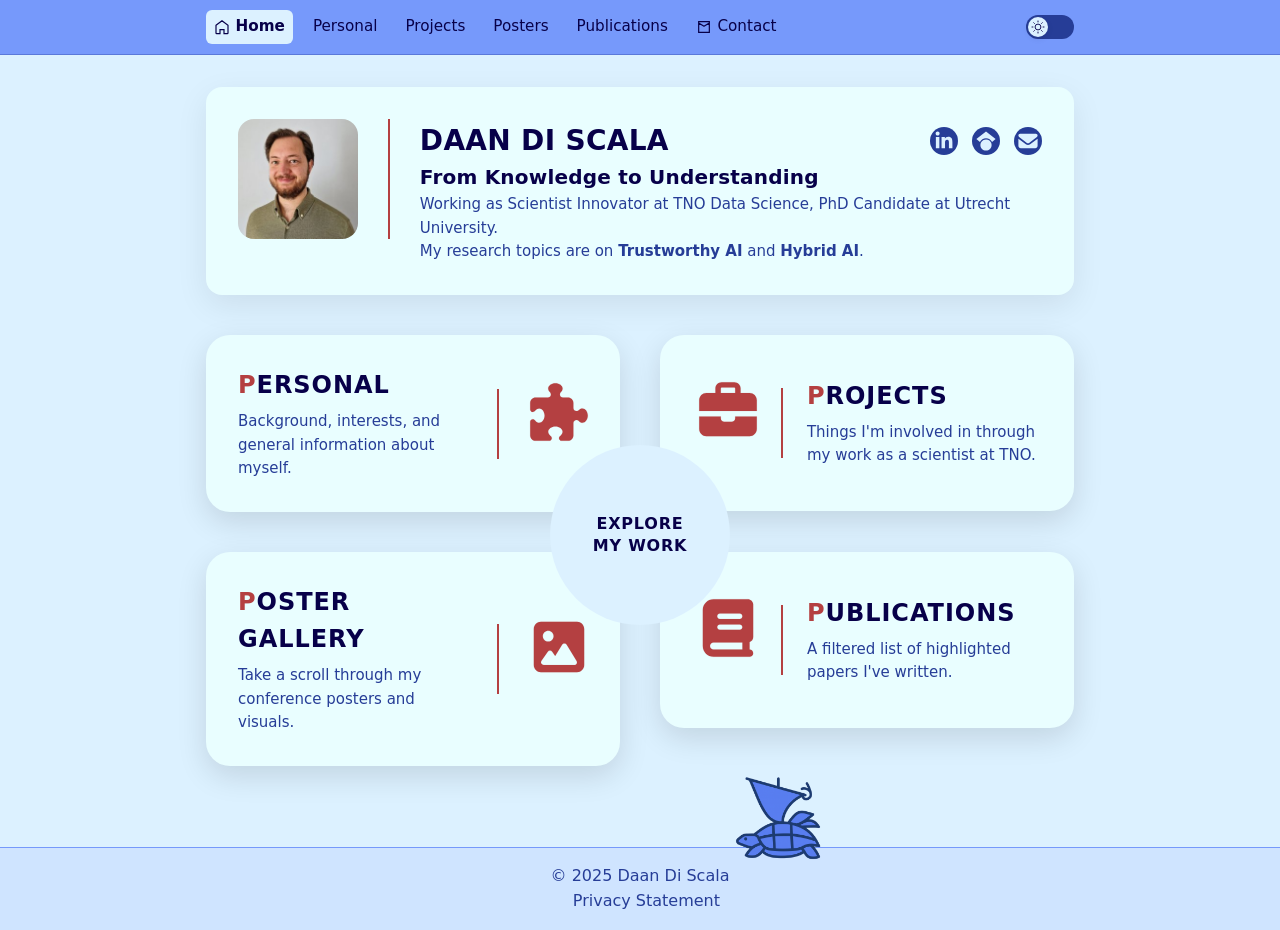
<file: index.html>
<!DOCTYPE html>
<html lang="en">

<head>
  <meta charset="UTF-8">
  <title>Daan Di Scala - Home</title>
  <meta name="viewport" content="width=device-width, initial-scale=1.0">
  <link rel="icon" type="image/x-icon" href="favicon.ico">
  <link rel="stylesheet" href="css/vars.css">
  <link rel="stylesheet" href="css/styles.css">
  <link rel="stylesheet" href="css/landing.css">



  <script>
    (function () {
      const savedTheme = localStorage.getItem('theme');
      if (savedTheme === 'dark') {
        document.documentElement.classList.add('dark-mode');
      }
    })();
  </script>

</head>

<body>



  <!-- NAVBAR ------------------------------------------------------------------------------------------------------------------>
  <nav class="navbar">
    <div class="nav-content">

      <div class="nav-left">
        <a href="index.html" class="active"><svg class="icon" viewBox="0 0 24 24">
            <path d="M3 9.5l9-7 9 7v11.5a1 1 0 0 1-1 1h-5v-6h-6v6H4a1 1 0 0 1-1-1V9.5z" />
          </svg>Home</a>
        <a href="personal.html">Personal</a>
        <a href="projects.html">Projects</a>
        <a href="posters.html">Posters</a>
        <a href="publications.html">Publications</a>
        <a href="contact.html"><svg class="icon" viewBox="0 0 24 24">
            <path d="M4 4h16v16H4V4zm8 7L4 6m16 0l-8 5" />
          </svg>Contact</a>
      </div>

    <button class="hamburger" aria-label="Menu">
    <span></span>
    <span></span>
    <span></span>
    </button>


      <!-- Theme Toggle Switch -->
      <button class="theme-toggle" aria-label="Toggle Dark Mode">
        <div class="toggle-track">
          <div class="toggle-thumb">
            <!-- Sun Icon -->
            <svg class="icon-sun" viewBox="0 0 24 24">
              <circle cx="12" cy="12" r="5"></circle>
              <line x1="12" y1="1" x2="12" y2="4"></line>
              <line x1="12" y1="20" x2="12" y2="23"></line>
              <line x1="4.22" y1="4.22" x2="6.34" y2="6.34"></line>
              <line x1="17.66" y1="17.66" x2="19.78" y2="19.78"></line>
              <line x1="1" y1="12" x2="4" y2="12"></line>
              <line x1="20" y1="12" x2="23" y2="12"></line>
              <line x1="4.22" y1="19.78" x2="6.34" y2="17.66"></line>
              <line x1="17.66" y1="6.34" x2="19.78" y2="4.22"></line>
            </svg>

            <!-- Moon Icon -->
            <svg class="icon-moon" viewBox="0 0 24 24">
              <path d="M21 12.79A9 9 0 0 1 11.21 3 
                     7 7 0 1 0 21 12.79z" />
            </svg>
          </div>
        </div>
      </button>

    </div>
  </nav>
  <!-- NAVBAR ------------------------------------------------------------------------------------------------------------------>

  <main class="page-wrapper">

    <!-- LANDING / INTRO CARD -->
    <section class="landing-card">

      <!-- COLUMN 1: PROFILE -->
      <div class="lc-profile">
        <img src="images/profile.jpg" alt="Profile Photo">
      </div>


      <div class="lc-divider"></div>

      <!-- COLUMN 2: MAIN CONTENT -->
      <div class="lc-main">

        <div class="lc-top">
          <h1 class="lc-name">DAAN DI SCALA</h1>



          <div class="social-row">
            <a href="https://www.linkedin.com/in/daan-di-scala/" class="social-icon" target="_blank">
              <svg viewBox="0 0 640 640">
                <path
                  d="M196.3 512L103.4 512L103.4 212.9L196.3 212.9L196.3 512zM149.8 172.1C120.1 172.1 96 147.5 96 117.8C96 103.5 101.7 89.9 111.8 79.8C121.9 69.7 135.6 64 149.8 64C164 64 177.7 69.7 187.8 79.8C197.9 89.9 203.6 103.6 203.6 117.8C203.6 147.5 179.5 172.1 149.8 172.1zM543.9 512L451.2 512L451.2 366.4C451.2 331.7 450.5 287.2 402.9 287.2C354.6 287.2 347.2 324.9 347.2 363.9L347.2 512L254.4 512L254.4 212.9L343.5 212.9L343.5 253.7L344.8 253.7C357.2 230.2 387.5 205.4 432.7 205.4C526.7 205.4 544 267.3 544 347.7L544 512L543.9 512z">
                </path>
              </svg>
            </a>

            <a href="https://scholar.google.nl/citations?user=ZDXlUhQAAAAJ" class="social-icon" target="_blank">
              <svg viewBox="0 0 640 640">
                <path
                  d="M454.9 362.5C454.9 362.5 454.9 362.6 455 362.6C464.2 382 469.4 403.7 469.4 426.6C469.3 509.1 402.5 576 320 576C237.5 576 170.7 509.1 170.7 426.7C170.7 403.8 175.9 382.1 185.1 362.7C186.8 359.1 188.7 355.5 190.7 352C195.1 344.4 200.1 337.3 205.7 330.7C233.1 298.1 274.2 277.4 320.1 277.4C353.7 277.4 384.7 288.5 409.7 307.3C418.8 314.2 427.1 322 434.5 330.8C440.1 337.4 445.1 344.6 449.5 352.1C451.5 355.5 453.3 359.1 455 362.6L454.9 362.5zM481.3 343.7C451.2 285.3 390.3 245.3 320 245.3C249.7 245.3 188.8 285.3 158.7 343.7L64 266.7L320 64L576 266.7L481.3 343.8L481.3 343.7z">
                </path>
              </svg>
            </a>

            <a href="contact.html" class="social-icon">
      <svg viewBox="0 0 640 640">
        <path d="M112 128C85.5 128 64 149.5 64 176C64 191.1 71.1 205.3 83.2 214.4L291.2 370.4C308.3 383.2 331.7 383.2 348.8 370.4L556.8 214.4C568.9 205.3 576 191.1 576 176C576 149.5 554.5 128 528 128L112 128zM64 260L64 448C64 483.3 92.7 512 128 512L512 512C547.3 512 576 483.3 576 448L576 260L377.6 408.8C343.5 434.4 296.5 434.4 262.4 408.8L64 260z"></path></svg>
    </a>
          </div>
        </div>

        <h2 class="lc-subtitle">From Knowledge to Understanding</h2>

          <p>
Working as Scientist Innovator at TNO Data Science, PhD Candidate at Utrecht University.
<br>My research topics are on <b>Trustworthy AI</b> and <b>Hybrid AI</b>. 
          </p>

        </div>
      </div>

    </section>






    <div class="pgrid">

      <a href="personal.html">
        <div class="pcard personal nw">
          <div class="pcard-content">
            <div class="pcard-text">
              <h3>PERSONAL</h3>
              <p>Background, interests, and general information about myself.</p>
            </div>
            <div class="pcard-divider"></div>
            <div class="pcard-icon">
              <svg xmlns="http://www.w3.org/2000/svg"
                viewBox="0 0 640 640">
                <path
                  d="M288 64C323.3 64 352 85.5 352 112C352 122.4 347.6 132 340 139.9C333.4 146.8 328 155.2 328 164.8C328 179.8 340.2 192 355.2 192L400 192C426.5 192 448 213.5 448 240L448 284.8C448 299.8 460.2 312 475.2 312C484.7 312 493.2 306.6 500.1 300C508 292.5 517.6 288 528 288C554.5 288 576 316.7 576 352C576 387.3 554.5 416 528 416C517.6 416 507.9 411.6 500.1 404C493.2 397.4 484.8 392 475.2 392C460.2 392 448 404.2 448 419.2L448 528C448 554.5 426.5 576 400 576L343.2 576C330.4 576 320 565.6 320 552.8C320 543.6 325.8 535.5 333.2 530C344.8 521.3 352 509.3 352 496C352 469.5 323.3 448 288 448C252.7 448 224 469.5 224 496C224 509.3 231.2 521.3 242.8 530C250.2 535.5 256 543.5 256 552.8C256 565.6 245.6 576 232.8 576L112 576C85.5 576 64 554.5 64 528L64 407.2C64 394.4 74.4 384 87.2 384C96.4 384 104.5 389.8 110 397.2C118.7 408.8 130.7 416 144 416C170.5 416 192 387.3 192 352C192 316.7 170.5 288 144 288C130.7 288 118.7 295.2 110 306.8C104.5 314.2 96.5 320 87.2 320C74.4 320 64 309.6 64 296.8L64 240C64 213.5 85.5 192 112 192L220.8 192C235.8 192 248 179.8 248 164.8C248 155.3 242.6 146.8 236 139.9C228.5 132 224 122.4 224 112C224 85.5 252.7 64 288 64z" />
              </svg>
            </div>
          </div>
        </div>
      </a>

      <a href="projects.html">
        <div class="pcard projects ne">

          <div class="pcard-content">
            <div class="pcard-icon">
              <svg xmlns="http://www.w3.org/2000/svg"
                viewBox="0 0 640 640">
                <path
                  d="M264 112L376 112C380.4 112 384 115.6 384 120L384 160L256 160L256 120C256 115.6 259.6 112 264 112zM208 120L208 160L128 160C92.7 160 64 188.7 64 224L64 320L576 320L576 224C576 188.7 547.3 160 512 160L432 160L432 120C432 89.1 406.9 64 376 64L264 64C233.1 64 208 89.1 208 120zM576 368L384 368L384 384C384 401.7 369.7 416 352 416L288 416C270.3 416 256 401.7 256 384L256 368L64 368L64 480C64 515.3 92.7 544 128 544L512 544C547.3 544 576 515.3 576 480L576 368z" />
              </svg>
            </div>
            <div class="pcard-divider"></div>
            <div class="pcard-text">
              <h3>PROJECTS</h3>
              <p>Things I'm involved in through my work as a scientist at TNO.</p>
            </div>
          </div>
        </div>
      </a>

      <a href="posters.html">
        <div class="pcard posters sw">
          <div class="pcard-content">
            <div class="pcard-text">
              <h3>POSTER GALLERY</h3>
              <p>Take a scroll through my conference posters and visuals.</p>
            </div>
            <div class="pcard-divider"></div>
            <div class="pcard-icon">
              <svg xmlns="http://www.w3.org/2000/svg"
                viewBox="0 0 640 640">
                <path
                  d="M160 96C124.7 96 96 124.7 96 160L96 480C96 515.3 124.7 544 160 544L480 544C515.3 544 544 515.3 544 480L544 160C544 124.7 515.3 96 480 96L160 96zM224 176C250.5 176 272 197.5 272 224C272 250.5 250.5 272 224 272C197.5 272 176 250.5 176 224C176 197.5 197.5 176 224 176zM368 288C376.4 288 384.1 292.4 388.5 299.5L476.5 443.5C481 450.9 481.2 460.2 477 467.8C472.8 475.4 464.7 480 456 480L184 480C175.1 480 166.8 475 162.7 467.1C158.6 459.2 159.2 449.6 164.3 442.3L220.3 362.3C224.8 355.9 232.1 352.1 240 352.1C247.9 352.1 255.2 355.9 259.7 362.3L286.1 400.1L347.5 299.6C351.9 292.5 359.6 288.1 368 288.1z" />
              </svg>
            </div>
          </div>
        </div>
      </a>

      <a href="publications.html">
        <div class="pcard publications se">
          <div class="pcard-content">
            <div class="pcard-icon">
              <svg xmlns="http://www.w3.org/2000/svg"
                viewBox="0 0 640 640">
                <path
                  d="M480 576L192 576C139 576 96 533 96 480L96 160C96 107 139 64 192 64L496 64C522.5 64 544 85.5 544 112L544 400C544 420.9 530.6 438.7 512 445.3L512 512C529.7 512 544 526.3 544 544C544 561.7 529.7 576 512 576L480 576zM192 448C174.3 448 160 462.3 160 480C160 497.7 174.3 512 192 512L448 512L448 448L192 448zM224 216C224 229.3 234.7 240 248 240L424 240C437.3 240 448 229.3 448 216C448 202.7 437.3 192 424 192L248 192C234.7 192 224 202.7 224 216zM248 288C234.7 288 224 298.7 224 312C224 325.3 234.7 336 248 336L424 336C437.3 336 448 325.3 448 312C448 298.7 437.3 288 424 288L248 288z" />
              </svg>
            </div>
            <div class="pcard-divider"></div>
            <div class="pcard-text">
              <h3>PUBLICATIONS</h3>
              <p>A filtered list of highlighted papers I've written.</p>
            </div>
          </div>
        </div>
      </a>

      <div class="center-circle">
        <span>EXPLORE <br>MY WORK</span>
      </div>
    </div>
  </main>

  <!-- FOOTER -->

  <footer class="footer">
    <p>© 2025 Daan Di Scala</p>
    <a href="privacy.html">Privacy Statement</a>
    <div class="content-wrapper">
      <div class="turtle">
        <img src="images/Festina.png" alt="Turtle" class="turtle-img">
      </div>
    </div>
  </footer>



</body>

<script src="js/darkmode.js"></script>
<script src="js/hamburger.js"></script>

</html>
</file>
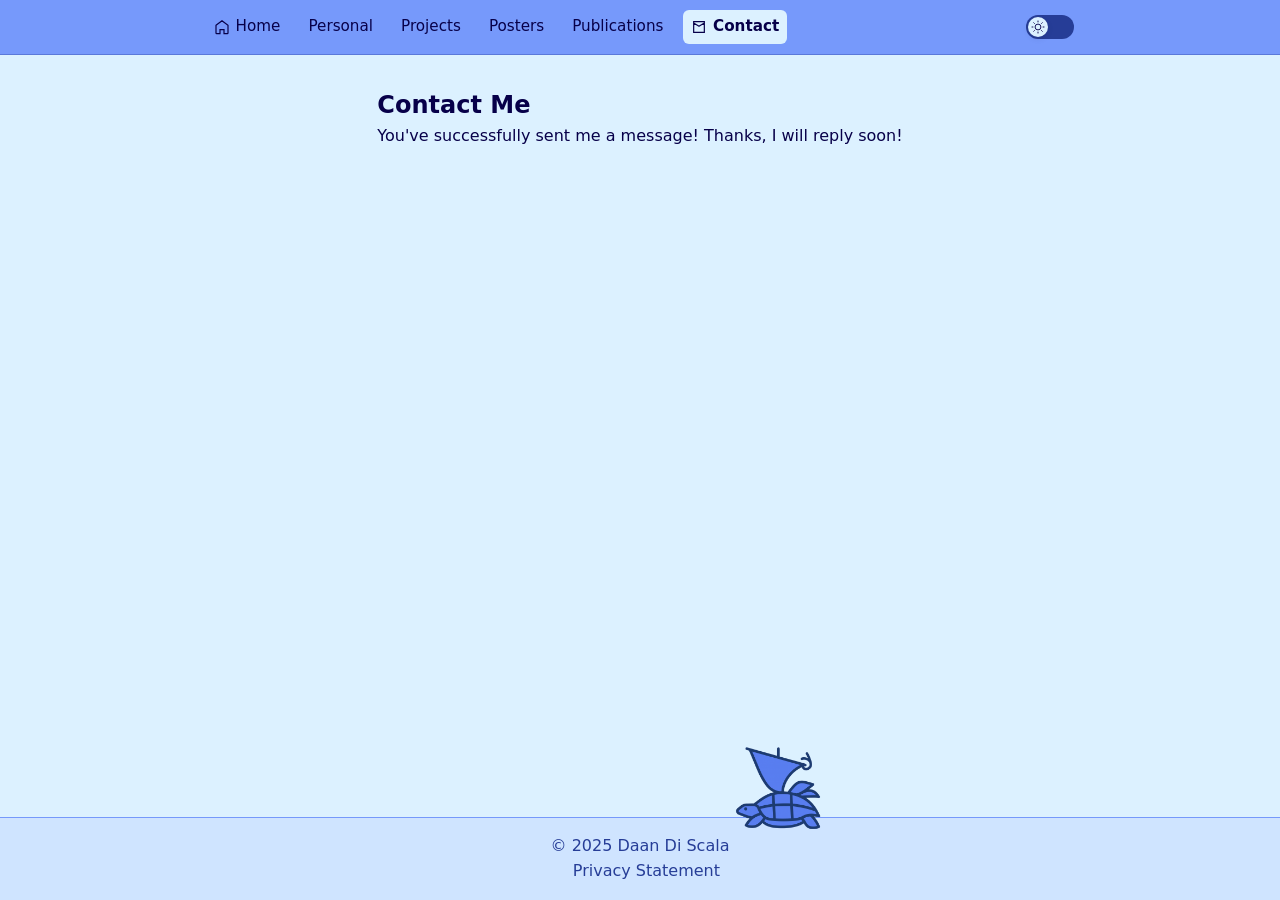
<file: contact_success.html>
<!DOCTYPE html>
<html lang="en">

<head>
  <meta charset="UTF-8">
  <title>Daan Di Scala - Contact</title>
  <meta name="viewport" content="width=device-width, initial-scale=1.0">
  <link rel="icon" type="image/x-icon" href="favicon.ico">
  <link rel="stylesheet" href="css/vars.css">
  <link rel="stylesheet" href="css/styles.css">
    <script>
    (function() {
      const savedTheme = localStorage.getItem('theme');
      if (savedTheme === 'dark') {
        document.documentElement.classList.add('dark-mode');
      }
    })();
  </script>
</head>
<body>



<!-- NAVBAR ------------------------------------------------------------------------------------------------------------------>
  <nav class="navbar">
    <div class="nav-content">

        <div class="nav-left">
        <a href="index.html"><svg class="icon" viewBox="0 0 24 24"><path d="M3 9.5l9-7 9 7v11.5a1 1 0 0 1-1 1h-5v-6h-6v6H4a1 1 0 0 1-1-1V9.5z" /></svg>Home</a>
        <a href="personal.html">Personal</a>
        <a href="projects.html">Projects</a>
        <a href="posters.html">Posters</a>
        <a href="publications.html">Publications</a>
        <a href="contact.html"  class="active"><svg class="icon" viewBox="0 0 24 24"><path d="M4 4h16v16H4V4zm8 7L4 6m16 0l-8 5" /></svg>Contact</a>
        </div>

        
    <button class="hamburger" aria-label="Menu">
    <span></span>
    <span></span>
    <span></span>
    </button>


        <!-- Theme Toggle Switch -->
        <button class="theme-toggle" aria-label="Toggle Dark Mode">
          <div class="toggle-track">
            <div class="toggle-thumb">
              <!-- Sun Icon -->
              <svg class="icon-sun" viewBox="0 0 24 24">
                <circle cx="12" cy="12" r="5"></circle>
                <line x1="12" y1="1" x2="12" y2="4"></line>
                <line x1="12" y1="20" x2="12" y2="23"></line>
                <line x1="4.22" y1="4.22" x2="6.34" y2="6.34"></line>
                <line x1="17.66" y1="17.66" x2="19.78" y2="19.78"></line>
                <line x1="1" y1="12" x2="4" y2="12"></line>
                <line x1="20" y1="12" x2="23" y2="12"></line>
                <line x1="4.22" y1="19.78" x2="6.34" y2="17.66"></line>
                <line x1="17.66" y1="6.34" x2="19.78" y2="4.22"></line>
              </svg>

              <!-- Moon Icon -->
              <svg class="icon-moon" viewBox="0 0 24 24">
                <path d="M21 12.79A9 9 0 0 1 11.21 3 
                     7 7 0 1 0 21 12.79z" />
              </svg>
            </div>
          </div>
        </button>

      </div>
  </nav>
  <!-- NAVBAR ------------------------------------------------------------------------------------------------------------------>

  <main class="page-wrapper">

    <!-- LONG CONTENT EXAMPLE -->
    <section class="content-long">
      <h2>Contact Me</h2>
      <p>
      You've successfully sent me a message! Thanks, I will reply soon!

      </p>
    </section>
    
  </main>

  <footer class="footer">
    <p>© 2025 Daan Di Scala</p>
    <a href="privacy.html">Privacy Statement</a>
    <div class="content-wrapper">
    <div class="turtle">
       <img src="images/Festina.png" alt="Turtle" class="turtle-img">
    </div></div>
  </footer>

</body>


<script src="js/darkmode.js"></script>
<script src="js/hamburger.js"></script>
</html>
</file>
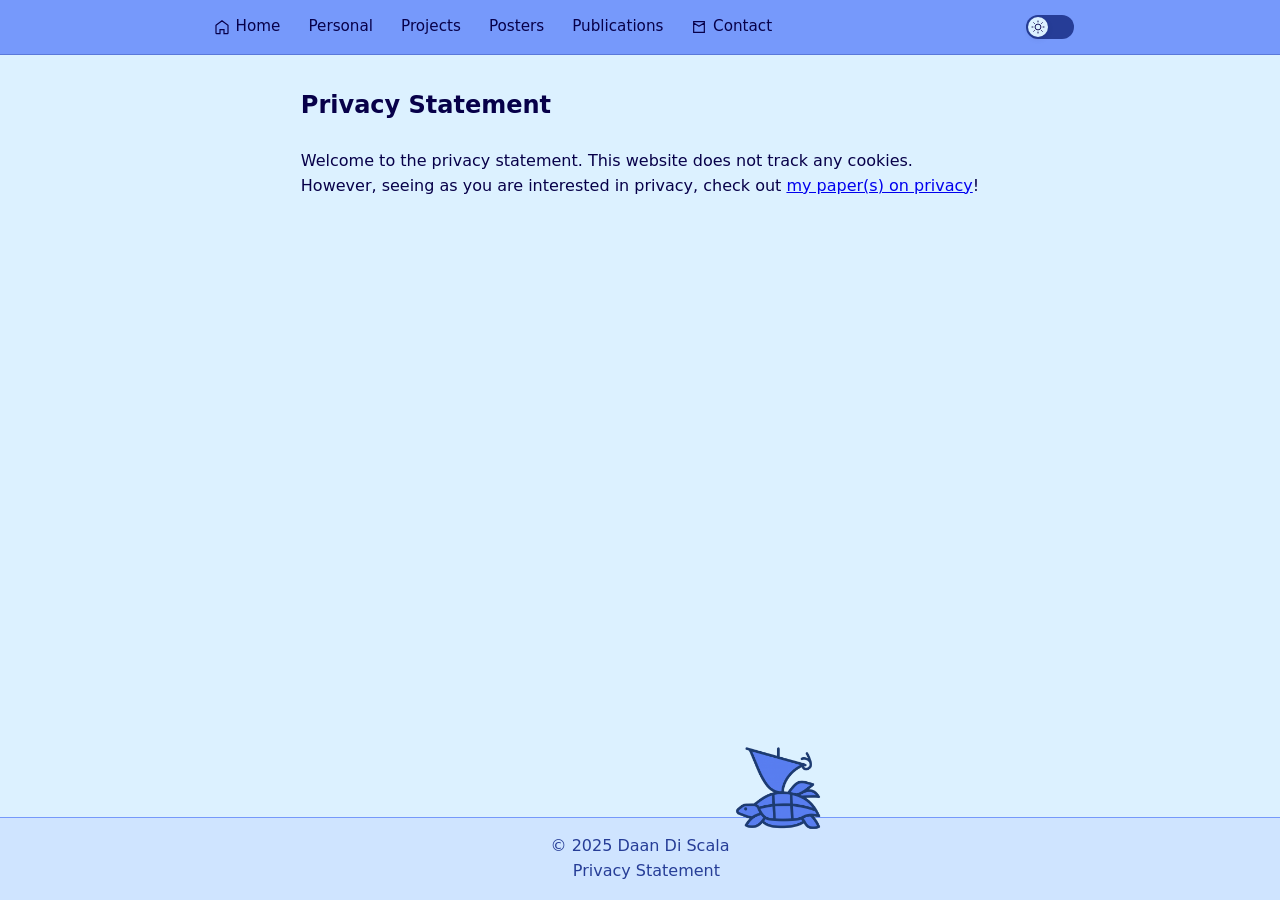
<file: privacy.html>
<!DOCTYPE html>
<html lang="en">

<head>
  <meta charset="UTF-8">
  <title>Daan Di Scala - Privacy Statement</title>
  <meta name="viewport" content="width=device-width, initial-scale=1.0">
  <link rel="icon" type="image/x-icon" href="favicon.ico">
  <link rel="stylesheet" href="css/vars.css">
  <link rel="stylesheet" href="css/styles.css">
    <script>
    (function() {
      const savedTheme = localStorage.getItem('theme');
      if (savedTheme === 'dark') {
        document.documentElement.classList.add('dark-mode');
      }
    })();
  </script>
</head>
<body>



<!-- NAVBAR ------------------------------------------------------------------------------------------------------------------>
  <nav class="navbar">
    <div class="nav-content">

        <div class="nav-left">
        <a href="index.html"><svg class="icon" viewBox="0 0 24 24"><path d="M3 9.5l9-7 9 7v11.5a1 1 0 0 1-1 1h-5v-6h-6v6H4a1 1 0 0 1-1-1V9.5z" /></svg>Home</a>
        <a href="personal.html">Personal</a>
        <a href="projects.html">Projects</a>
        <a href="posters.html">Posters</a>
        <a href="publications.html">Publications</a>
        <a href="contact.html"><svg class="icon" viewBox="0 0 24 24"><path d="M4 4h16v16H4V4zm8 7L4 6m16 0l-8 5" /></svg>Contact</a>
        </div>

        
    <button class="hamburger" aria-label="Menu">
    <span></span>
    <span></span>
    <span></span>
    </button>


        <!-- Theme Toggle Switch -->
        <button class="theme-toggle" aria-label="Toggle Dark Mode">
          <div class="toggle-track">
            <div class="toggle-thumb">
              <!-- Sun Icon -->
              <svg class="icon-sun" viewBox="0 0 24 24">
                <circle cx="12" cy="12" r="5"></circle>
                <line x1="12" y1="1" x2="12" y2="4"></line>
                <line x1="12" y1="20" x2="12" y2="23"></line>
                <line x1="4.22" y1="4.22" x2="6.34" y2="6.34"></line>
                <line x1="17.66" y1="17.66" x2="19.78" y2="19.78"></line>
                <line x1="1" y1="12" x2="4" y2="12"></line>
                <line x1="20" y1="12" x2="23" y2="12"></line>
                <line x1="4.22" y1="19.78" x2="6.34" y2="17.66"></line>
                <line x1="17.66" y1="6.34" x2="19.78" y2="4.22"></line>
              </svg>

              <!-- Moon Icon -->
              <svg class="icon-moon" viewBox="0 0 24 24">
                <path d="M21 12.79A9 9 0 0 1 11.21 3 
                     7 7 0 1 0 21 12.79z" />
              </svg>
            </div>
          </div>
        </button>

      </div>
  </nav>
  <!-- NAVBAR ------------------------------------------------------------------------------------------------------------------>

  <main class="page-wrapper">

    <!-- LONG CONTENT EXAMPLE -->
    <section class="content-long">
      <h2>Privacy Statement</h2>

      <p>
        <br> Welcome to the privacy statement.
       This website does not track any cookies. <br>However, seeing as you are interested in privacy, check out <a href="publications.html?filter=Privacy">my paper(s) on privacy</a>!
      </p>
    </section>

  </main>


  <footer class="footer">
    <p>© 2025 Daan Di Scala</p>
    <a href="privacy.html">Privacy Statement</a>
    <div class="content-wrapper">
    <div class="turtle">
       <img src="images/Festina.png" alt="Turtle" class="turtle-img">
    </div></div>
  </footer>

  
</body>



<script src="js/darkmode.js"></script>
<script src="js/hamburger.js"></script>
</html>
</file>
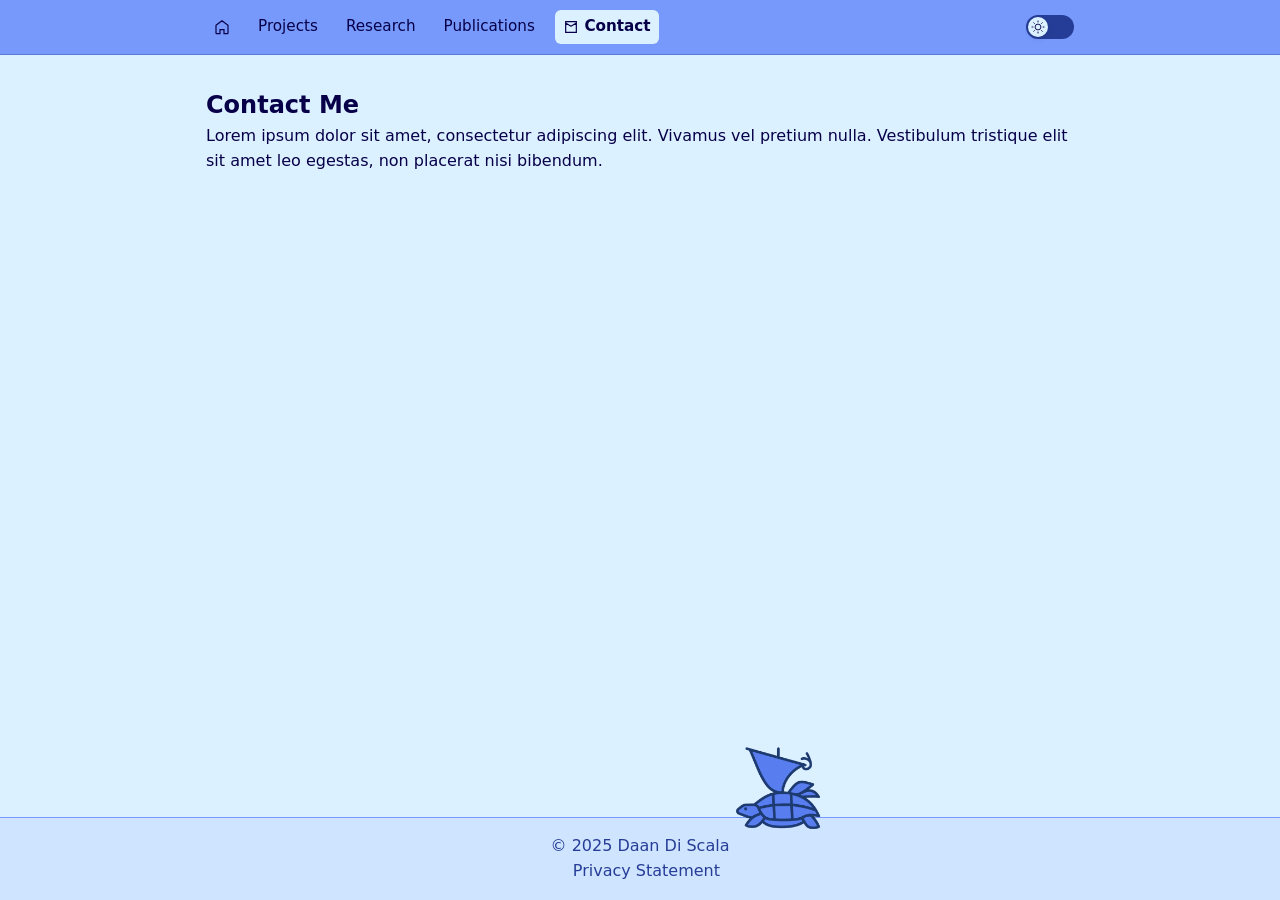
<file: research.html>
<!DOCTYPE html>
<html lang="en">

<head>
  <meta charset="UTF-8">
  <title>Daan Di Scala - Portfolio</title>
  <link rel="stylesheet" href="css/vars.css">
  <link rel="stylesheet" href="css/styles.css">
    <script>
    (function() {
      const savedTheme = localStorage.getItem('theme');
      if (savedTheme === 'dark') {
        document.documentElement.classList.add('dark-mode');
      }
    })();
  </script>
</head>
<body>



  <!-- NAVBAR ------------------------------------------------------------------------------------------------------------------>
  <nav class="navbar">
    <div class="nav-content">

        <div class="nav-left">
        <a href="index.html"><svg class="icon" viewBox="0 0 24 24"><path d="M3 9.5l9-7 9 7v11.5a1 1 0 0 1-1 1h-5v-6h-6v6H4a1 1 0 0 1-1-1V9.5z" /></svg></a>
        <a href="projects.html">Projects</a>
        <a href="research.html">Research</a>
        <a href="publications.html">Publications</a>
        <a href="contact.html" class="active"><svg class="icon" viewBox="0 0 24 24"><path d="M4 4h16v16H4V4zm8 7L4 6m16 0l-8 5" /></svg>Contact</a>
        </div>


        <!-- Theme Toggle Switch -->
        <button class="theme-toggle" aria-label="Toggle Dark Mode">
          <div class="toggle-track">
            <div class="toggle-thumb">
              <!-- Sun Icon -->
              <svg class="icon-sun" viewBox="0 0 24 24">
                <circle cx="12" cy="12" r="5"></circle>
                <line x1="12" y1="1" x2="12" y2="4"></line>
                <line x1="12" y1="20" x2="12" y2="23"></line>
                <line x1="4.22" y1="4.22" x2="6.34" y2="6.34"></line>
                <line x1="17.66" y1="17.66" x2="19.78" y2="19.78"></line>
                <line x1="1" y1="12" x2="4" y2="12"></line>
                <line x1="20" y1="12" x2="23" y2="12"></line>
                <line x1="4.22" y1="19.78" x2="6.34" y2="17.66"></line>
                <line x1="17.66" y1="6.34" x2="19.78" y2="4.22"></line>
              </svg>

              <!-- Moon Icon -->
              <svg class="icon-moon" viewBox="0 0 24 24">
                <path d="M21 12.79A9 9 0 0 1 11.21 3 
                     7 7 0 1 0 21 12.79z" />
              </svg>
            </div>
          </div>
        </button>

      </div>
  </nav>
  <!-- NAVBAR ------------------------------------------------------------------------------------------------------------------>

  <main class="page-wrapper">

    <!-- LONG CONTENT EXAMPLE -->
    <section class="content-long">
      <h2>Contact Me</h2>
      <p>
        Lorem ipsum dolor sit amet, consectetur adipiscing elit. Vivamus vel
        pretium nulla. Vestibulum tristique elit sit amet leo egestas, non
        placerat nisi bibendum.
      </p>
    </section>
    
  </main>

  <footer class="footer">
    <p>© 2025 Daan Di Scala</p>
    <a href="privacy.html">Privacy Statement</a>
    <div class="content-wrapper">
    <div class="turtle">
       <img src="images/Festina.png" alt="Turtle" class="turtle-img">
    </div></div>
  </footer>

</body>

<script>
  const btn = document.querySelector('.theme-toggle');

  btn.addEventListener('click', () => {
    document.documentElement.classList.toggle('dark-mode');
  });
</script>

  <script src="js/darkmode.js"></script>
</html>
</file>
<file: css/vars.css>
/* ====== Color Palette (defaults) ====== */

:root {
  --max-width: 900px;
  --radius-xl: 24px;
  --radius-lg: 12px;
  --radius-sm: 6px;



  --bg: hsl(223 100% 100%);
  --bg-light: hsl(223 100% 100%);
  --text: hsl(255 100% 11%);
  --text-muted: hsl(228 60% 37%);
  --highlight: hsl(224 100% 100%);
  --border: hsl(225 63% 60%);
  --border-muted: hsl(225 95% 72%);
  --primary: hsl(228 60% 37%);
  --secondary: hsl(13 100%, 53%);  
  --secondary-light: hsl(13 100%, 78%);
  --danger: hsl(6 60% 41%);
  --warning: hsl(52 100% 14%);
  --success: hsl(161 100% 13%);
  --info: hsl(217 62% 44%);
  /* oklch */
  --bg-dark: oklch(0.92 0.075 268); 
  --bg: oklch(0.96 0.075 268);
  --bg-light: oklch(1 0.075 268);
  --text: oklch(0.15 0.15 268);
  --text-muted: oklch(0.4 0.15 268);
  --highlight: oklch(1 0.15 268);
  --border: oklch(0.6 0.15 268);
  --border-muted: oklch(0.7 0.15 268);
  --primary: oklch(0.4 0.15 268);
  --secondary:oklch(53.43% 0.151 23.27);
  --secondary-light: oklch(67.62% 0.137 25.14);
  --danger: oklch(0.5 0.15 30);
  --warning: oklch(0.5 0.15 100);
  --success: oklch(0.5 0.15 160);
  --info: oklch(0.5 0.15 260); 

}

.dark-mode {
  /* hsl (fallback color) */
  --bg-dark: hsl(244 100% 5%);
  --bg: hsl(235 90% 9%);
  --bg-light: hsl(228 75% 12%);
  
  --text: hsl(223 100% 100%);
  --text-muted: hsl(223 77% 77%);
  --highlight: hsl(226 49% 48%);

  --border: hsl(228 60% 37%);
  --border-muted: hsl(232 75% 27%);
  
  --primary: hsl(224 100% 80%);
  --secondary: hsl(45 78% 48%);
  --secondary-light: hsl(45 78%, 73%);

  --danger: hsl(8 79% 66%);
  --warning: hsl(54 100% 31%);
  --success: hsl(156 68% 43%);
  --info: hsl(217 94% 69%);


  /* oklch */
  --bg-dark: oklch(0.1 0.075 268);
  --bg: oklch(0.15 0.075 268);
  --bg-light: oklch(0.2 0.075 268);
  --text: oklch(0.96 0.1 268);
  --text-muted: oklch(0.76 0.1 268);
  --highlight: oklch(0.5 0.15 268);
  --border: oklch(0.4 0.15 268);
  --border-muted: oklch(0.3 0.15 268);
  --primary: oklch(0.76 0.15 268);
  --secondary: oklch(0.76 0.15 88);
  --danger: oklch(0.7 0.15 30);
  --warning: oklch(0.7 0.15 100);
  --success: oklch(0.7 0.15 160);
  --info: oklch(0.7 0.15 260);
}
</file>
<file: css/styles.css>
/* ===== Global Reset ===== */
* {
  box-sizing: border-box;
  margin: 0;
  padding: 0;
}

html, body {
  height: 100%;
  background: var(--bg);
  color: var(--text);
  font-family: "Inter", system-ui, -apple-system, "Segoe UI", Roboto, "Helvetica Neue", Arial;
  -webkit-font-smoothing: antialiased;
  -moz-osx-font-smoothing: grayscale;
  transition: background-color 0.25s ease, color 0.25s ease;
  line-height: 1.55;
  display: flex;
  flex-direction: column;
}

/* ===== Container / Wrapper ===== */
.page-wrapper {
  max-width: var(--max-width);
  margin: 0 auto;
  padding: 2rem 1rem;
  flex: 1;
}

/* ===== Navbar ===== */
.navbar {
  position: sticky;
  top: 0;
  width: 100%;
  background: var(--border-muted);/*var(--bg-dark);*/
  padding: 0.6rem 0;
  border-bottom: 1px solid var(--border);
  z-index: 1000;
  backdrop-filter: saturate(110%) blur(6px);

    position: sticky;
}

.nav-content {
  max-width: var(--max-width);
  margin: 0 auto;
  padding: 0 1rem;
  display: flex;
  align-items: center;
  justify-content: space-between;
  gap: 1rem;

  position: static;
}

/* Left group of links */
.nav-left {
  display: flex;
  gap: 0.75rem;
  align-items: center;
}

.nav-left a {
  color: var(--text);
  text-decoration: none;
  font-weight: 500;
  padding: 0.35rem 0.5rem;
  border-radius: 6px;
  transition: background-color 0.18s ease, color 0.18s ease, opacity 0.18s ease;
  font-size: 0.95rem;
}

.nav-left a:hover {
  background: rgba(255,255,255,0.4);
  opacity: 0.9;
}

.dark-mode .nav-left a:hover {
  background: rgba(0,0,0,0.4);
  opacity: 0.9;
}

/* Ensure nav link colors respond to dark mode */
.dark-mode .nav-left a {
  color: var(--text);
}

/* ===== Theme Toggle (pill + thumb + icons) ===== */
.theme-toggle {
  background: none;
  border: none;
  padding: 0;
  cursor: pointer;
  display: inline-flex;
  align-items: center;
  line-height: 0;
  border-radius: 999px;
}

/* Track */
.toggle-track {
  width: 48px;
  height: 24px;
  background: var(--primary);
  border-radius: 999px;
  position: relative;
  padding: 2px;
  transition: background-color 0.22s ease;
  display: inline-block;
}

/* Thumb */
.toggle-thumb {
  width: 20px;
  height: 20px;
  background: var(--bg);
  border-radius: 50%;
  position: absolute;
  left: 2px;
  top: 2px;
  display: flex;
  align-items: center;
  justify-content: center;
  transition: transform 0.22s cubic-bezier(.2,.9,.3,1), background 0.22s ease;
  box-shadow: 0 2px 6px rgba(0,0,0,0.08);
}

/* When dark-mode class exists on <html>, slide thumb to right */
.dark-mode .toggle-thumb {
  transform: translateX(24px);
  box-shadow: 0 3px 8px rgba(0,0,0,0.18);
}

/* SVG icons inside the thumb (stacked in same position) */
.toggle-thumb svg {
  width: 14px;
  height: 14px;
  stroke-width: 1.6;
  position: absolute;
  left: 50%;
  top: 50%;
  transform: translate(-50%, -50%);
  transition: opacity 0.20s ease, stroke 0.22s ease, fill 0.22s ease;
  fill: none;
  stroke: var(--text);
}

/* Default: show sun, hide moon */
.icon-sun {
  opacity: 1;
}

.icon-moon {
  opacity: 0;
}

/* In dark mode: show moon, hide sun; adapt stroke color */
.dark-mode .icon-sun {
  opacity: 0;
}

.dark-mode .icon-moon {
  opacity: 1;

}

/* Make sure svg strokes invert in dark mode when needed */
.dark-mode .toggle-thumb svg {
  stroke: var(--text);
}

/* Slightly change track color in dark mode */
.dark-mode .toggle-track {
  background: var(--primary);
}

/* Hover states */
.theme-toggle:hover .toggle-track {
  filter: brightness(0.98);
}





/* ===== Footer ===== */
.footer {
  width: 100%;
  background: var(--bg-dark);
  padding: 1rem;
  text-align: center;
  border-top: 1px solid var(--border-muted);
  margin-top: 2.5rem;
  transition: background 0.25s ease;
  position: relative;
}

.footer p {
  color: var(--text-muted);
}

.footer a {
  margin-left: 0.8rem;
  color: var(--primary);
  text-decoration: none;
  font-weight: 500;
}

/* Turtle rests on the footer */
.turtle {
  position: absolute;
  bottom: 100%;       /* positions turtle ABOVE the footer */
  right: 40%;         /*  align to footer’s right edge */
  width: 70px;
  height: 70px;
  /*transform: translateY(30px);  optional: overlap the edge slightly for “resting” look */
  pointer-events: none;        /* turtle won’t block clicks */
}

.turtle-img {
    width: 90px;        /* small image */
    height: auto;
    position: absolute; /* place it anywhere inside */
    top: 50%;
    left: 50%;
    transform: translate(0%, -45%);
}

/* ===== Responsive tweaks ===== */
@media (max-width: 700px) {
  .landing-card {
    flex-direction: column;
    text-align: center;
  }

  .profile-image img {
    width: 120px;
    height: 120px;
  }

  .nav-left {
    gap: 0.5rem;
  }

  .nav-left a {
    font-size: 0.9rem;
    padding: 0.25rem 0.35rem;
  }
}

@media (max-width: 420px) {
  .nav-content {
    padding: 0 0.6rem;
  }
}


.nav-left a.active {
  background: var(--bg);
  color: var(--text) !important;
  font-weight: 600;
  border-radius: 6px;
}

.dark-mode .nav-left a.active {
  background: var(--bg);
  color: var(--text) !important;
}

.nav-left a {
  display: flex;
  align-items: center;
  gap: 0.35rem;
}

/* SVG styling */
.nav-left .icon {
  width: 16px;
  height: 16px;
  stroke: var(--text);
  fill: none;
  stroke-width: 1.8;
  transition: stroke 0.25s ease;
}

/* Ensure good contrast in dark mode */
.dark-mode .nav-left .icon {
  stroke: var(--text);
}

.no-theme-transition * {
  transition: none !important;
}



/* ================= MOBILE NAVBAR ================= */

@media (max-width: 800px) {

  .nav-content {
    flex-wrap: wrap;
    gap: 0.5rem;
  }

  .nav-left {
    flex-wrap: wrap;
    justify-content: center;
    width: 100%;
  }

  .nav-left a {
    font-size: 0.85rem;
    padding: 0.3rem 0.45rem;
  }

  .theme-toggle {
    margin-left: auto;
  }

}

/* ================= SMALL PHONES ================= */

@media (max-width: 500px) {

  .page-wrapper {
    padding: 1.5rem 0.8rem;
  }

  .nav-left {
    gap: 0.35rem;
  }

  .nav-left a {
    font-size: 0.8rem;
  }

  .toggle-track {
    width: 48px;
    height: 24px;
  }

}

/* ===== HAMBURGER ===== */

.hamburger {
  display: none;
  flex-direction: column;
  justify-content: center;
  gap: 4px;
  width: 28px;
  height: 24px;
  background: none;
  border: none;
  cursor: pointer;
}

.hamburger span {
  width: 100%;
  height: 2px;
  background: var(--text);
  border-radius: 2px;
  transition: transform 0.25s ease, opacity 0.25s ease;
}

@media (max-width: 800px) {

  .hamburger {
    display: flex;
  }

   .nav-left {
    position: absolute;
    top: 100%;
    left: 0;

    width: 100%;

    background: var(--bg-light);
    border-bottom: 1px solid var(--border);

    flex-direction: column;
    align-items: center;
    gap: 12px;

    padding: 16px 0;

    opacity: 0;
    transform: translateY(-10px);
    pointer-events: none;

    transition: opacity 0.25s ease, transform 0.25s ease;
    z-index: 2000;
  }

  .nav-left.open {
    opacity: 1;
    transform: translateY(0);
    pointer-events: auto;
  }

  .nav-left a {
    font-size: 1rem;
  }

}


.hamburger.active span:nth-child(1) {
  transform: translateY(6px) rotate(45deg);
}

.hamburger.active span:nth-child(2) {
  opacity: 0;
}

.hamburger.active span:nth-child(3) {
  transform: translateY(-6px) rotate(-45deg);
}
</file>
<file: css/landing.css>
/* CONTAINER -------------------------------------------------- */

.landing-card {
  display: flex;
  grid-template-columns: 1fr 1fr ;
  gap: 24px;

  max-width: 1000px;
  margin:  0px auto;
  padding: 32px;

  background: var(--bg-light);
  border-radius: 16px;
  box-shadow: 0 10px 32px rgba(0,0,0,.08);

  font-family: system-ui, -apple-system, Segoe UI, sans-serif;
}


/* COLUMN 1: PROFILE ------------------------------------------ */

.lc-profile img {
  width: 120px;
  height: 120px;
  object-fit: cover;
  border-radius: 16px;
}


/* COLUMN 2: MAIN --------------------------------------------- */

.lc-main {
  display: flex;
  flex-direction: column;
  margin: 0;
}

.lc-top {
  display: flex;
  justify-content: space-between;   
  align-items: center;             
  width: 100%;
  margin:0;
}

.lc-name {
  margin: 0;
  font-size: 28px;
  letter-spacing: .3px;
}

.lc-subtitle {
    margin:0;
    font-size: 20px;
    letter-spacing: .2px;
}


.lc-main p {
  margin: 0;
  font-size: 15px;
  color:var(--text-muted);
}

.lc-main a {
  text-decoration: none; 
    color:var(--text);
  text-decoration: inherit;
}


.lc-divider {
  width: 2px;
  height: 120px;
  background: var(--secondary);
  margin: 0 6px;
}




/* ----- SOCIAL ICONS ----- */

.social-row {
  display: flex;
  gap: 14px;
  margin: 0;
}

.social-icon {
  width: 28px;
  height: 28px;

  display: flex;
  align-items: center;
  justify-content: center;

  background: var(--primary);       
  border-radius: 50%;

  transition: transform 0.15s ease, opacity 0.15s ease;
}

.social-icon svg {
  width: 24px;
  height: 24px;
  fill: var(--bg);       

}

.social-icon:hover {
  transform: translateY(-2px);
  opacity: 0.85;
}





/* PCARDS */

.pgrid {
  position: relative;
  width: var(--max-width-40px);
  height: 400px;
  margin: 40px auto;
  display: grid;
  grid-template-columns: 1fr 1fr;
  grid-template-rows: 1fr 1fr;
  gap: 40px;
}

.pcard {
  background:var(--bg-light);
  border-radius: var(--radius-xl);
  padding: 32px;
  display: flex;
  align-items: center;
  box-shadow: 0 10px 30px rgba(0,0,0,0.12);
  transition: transform 0.25s ease, box-shadow 0.25s ease;
  cursor: pointer;
}

.pgrid a {
  text-decoration: none; 
  color: inherit;
  text-decoration: inherit;
}



.pcard:hover {
  box-shadow: 0 16px 40px rgba(0,0,0,0.18);

}

.pcard:hover .pcard-icon svg {
fill: var(--secondary-light);
}

.pcard:hover .pcard-text h3::first-letter {
  color: var(--secondary-light);
  }
  

.pcard-content {
  display: flex;
  align-items: center;
  width: 100%;
}

.pcard-icon {
  font-size: 72px;
  color: #1f2a44;
  min-width: 56px;
  text-align: center;
}

.pcard-icon svg {
  transition: opacity 0.20s ease, stroke 0.22s ease, fill 0.22s ease;
  stroke: var(--secondary);
  fill: var(--secondary);
  width:72px;
}


.pcard-text h3 {
  margin: 0 0 6px;
  font-size: 24px;
  letter-spacing: 0.04em;
}


.pcard-text h3::first-letter {
  color:var(--secondary)
}


.pcard-text p {
  margin: 0;
  font-size: 15px;
  color:var(--text-muted);
  max-width: 260px;
}

.pcard-divider {
  width: 2px;
  height: 70px;
  background: var(--secondary);
  margin: 0 24px;
}


/* directional hover movement */
.pcard.nw:hover {
  transform: translate(-12px, -12px);
}

.pcard.ne:hover {
  transform: translate(12px, -12px);
}

.pcard.sw:hover {
  transform: translate(-12px, 12px);
}

.pcard.se:hover {
  transform: translate(12px, 12px);
}


/* Center circle */
.center-circle {
  position: absolute;
  top: 50%;
  left: 50%;
  width: 180px;
  height: 180px;
  transform: translate(-50%, -50%);
  background: var(--bg);
  border-radius: 50%;
  display: flex;
  align-items: center;
  justify-content: center;
  text-align: center;
  font-weight: 600;
  letter-spacing: 0.05em;
  /*box-shadow: 0 8px 25px rgba(0,0,0,0.15);*/
}

.center-circle span {
  line-height: 1.4;
}


/* ================= TABLET ================= */

@media (max-width: 900px) {

  .landing-card {
    flex-direction: column;
    align-items: center;
    text-align: center;
    padding: 24px;
  }

  .lc-divider {
    display: none;
  }

  .lc-top {
    flex-direction: column;
    gap: 10px;
  }

  .lc-profile img {
    width: 110px;
    height: 110px;
  }

}


/* ================= MOBILE ================= */

@media (max-width: 700px) {

  .landing-card {
    padding: 20px;
  }

  .lc-name {
    font-size: 24px;
  }

  .lc-subtitle {
    font-size: 18px;
  }

  .lc-main p {
    font-size: 14px;
  }

  .social-row {
    justify-content: center;
  }

}


/* ================= PCARD GRID MOBILE ================= */

@media (max-width: 900px) {

  .pgrid {
    height: auto;
    grid-template-columns: 1fr;
    grid-template-rows: auto;
    gap: 20px;
    width: 100%;
  }

  .pcard {
    padding: 24px;
  }

  .pcard-content {
    gap: 14px;
  }

  .pcard-icon svg {
    width: 52px;
  }

  .pcard-text h3 {
    font-size: 20px;
  }

  .pcard-text p {
    font-size: 14px;
    max-width: none;
  }

  .pcard-divider {
    display: none;
  }

  .center-circle {
    display: none;
  }

}


/* ================= VERY SMALL PHONES ================= */

@media (max-width: 420px) {

  .pcard {
    padding: 20px;
  }

  .pcard-icon svg {
    width: 46px;
  }

  .pcard-text h3 {
    font-size: 18px;
  }

}
</file>
